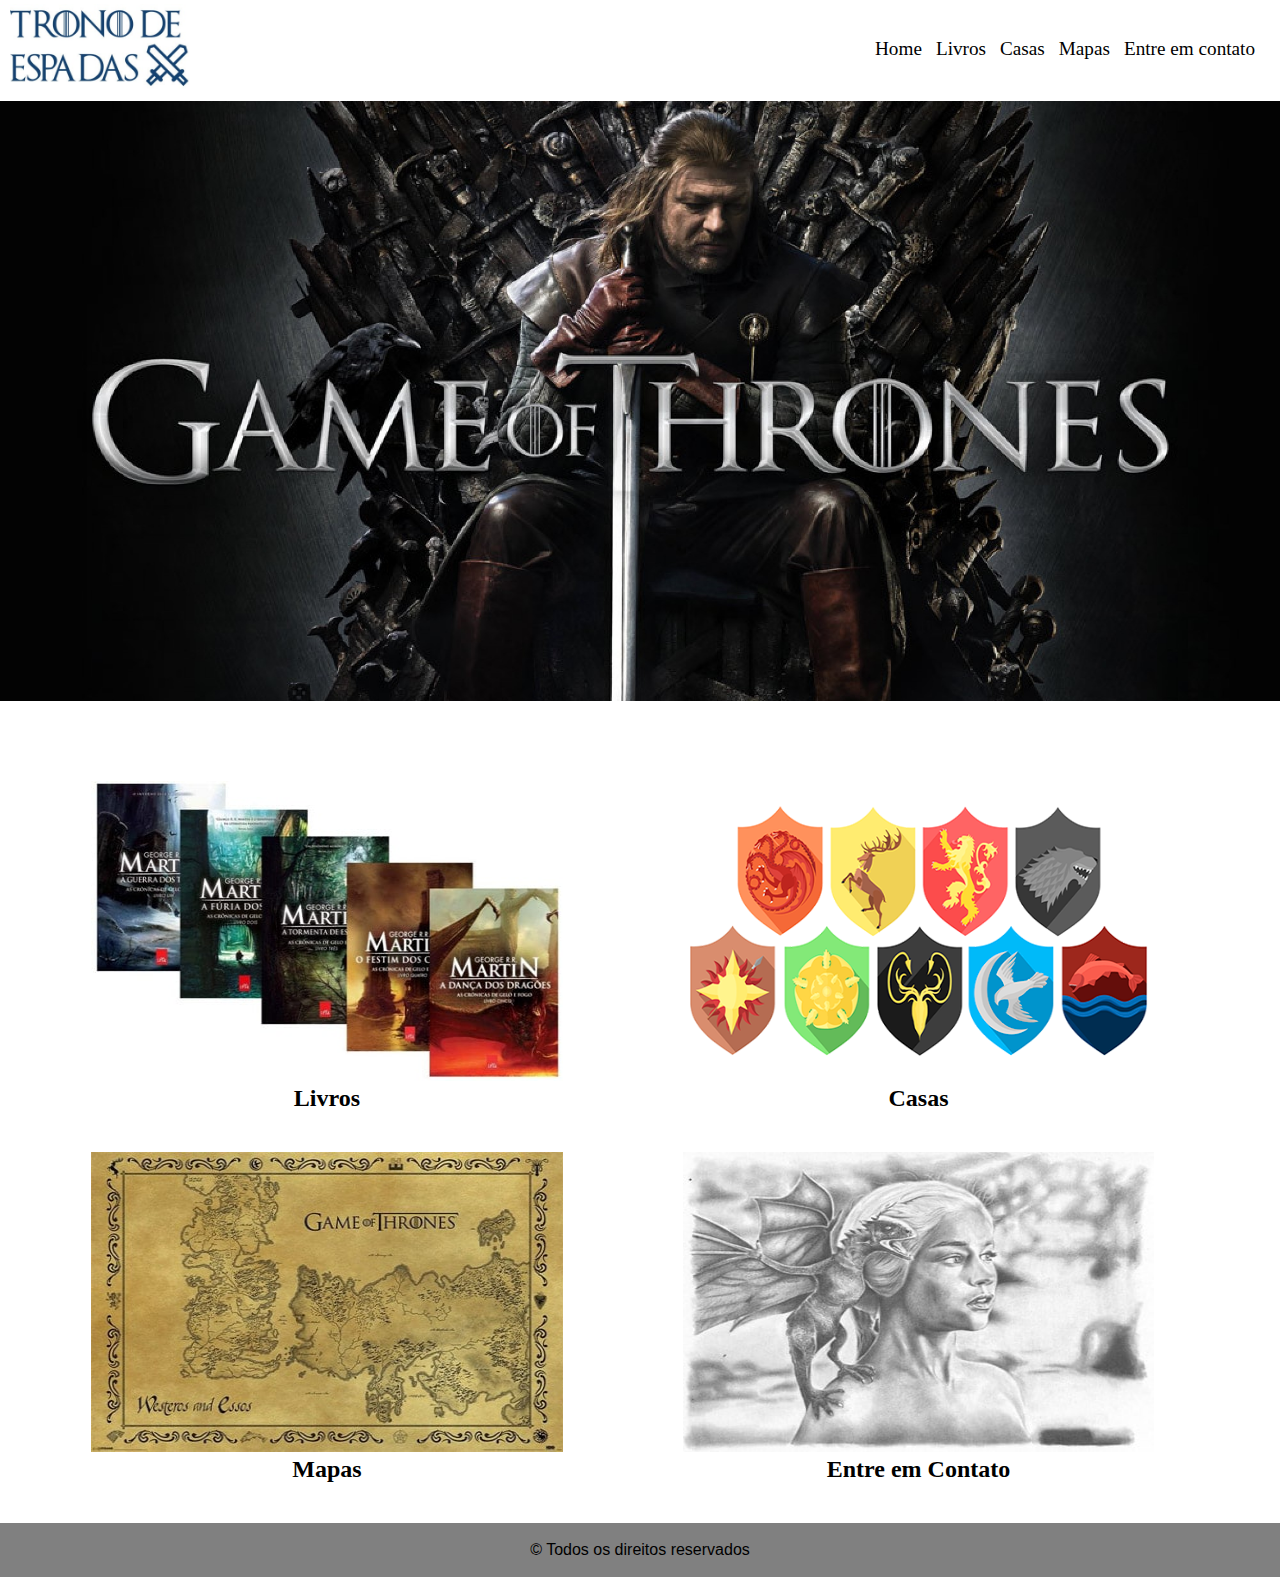
<file: index.html>
<!DOCTYPE html>

<html lang="pt-BR">

<head>

	<meta charset="UTF-8">
	<title> Muralha de Gelo </title>

	<link href="css/home_estilo.css" rel="stylesheet">
	<link href="css/global_estilo.css" rel="stylesheet">
	<link href="css/header_estilo.css" rel="stylesheet">
	<link href="css/nav_estilo.css" rel="stylesheet">
	<link href="css/footer.css" rel="stylesheet">

</head>

<body>
	<!-- Inicio do body -->

	<section class="margem">
		<header class="header">
			<a href="index.html">
				<img src="imagens_compress/logo.jpg" style="width: 180px; height:auto; margin: 4px 0;">
			</a>

			<nav>
				<section class="menu">
					<ul>
						<li><a href="index.html">Home</a></li>
						<li><a href="Livros.html">Livros</a></li>
						<li><a href="Casas.html">Casas</a></li>
						<li><a href="Mapas.html">Mapas</a></li>
						<li><a href="Contato.html"> Entre em contato </a></li>
					</ul>

				</section>

			</nav>
		</header>

		<article style="padding: 0;">
			<section class="carrossel">

				<img src="imagens_compress/ned.jpg" width="100%" height="100%">

			</section>

			<div class="row-banners">
				<a class="linkcorpo " href="Livros.html">
					<section class="livros">

						<img src="imagens_compress/livros_home.jpg" width="100%" height="300px">

						<h2> Livros </h2>

					</section>
				</a>

				<a class="linkcorpo" href="Casas.html">
					<section class="casas">

						<img src="imagens_compress/casas.png" width="100%" height="300px">

						<h2> Casas </h2>

					</section>
				</a>

				<a class="linkcorpo" href="Mapas.html">
					<section class="mapas">

						<img src="imagens_compress/mapa_home.jpg" width="100%" height="300px">

						<h2>Mapas</h2>

					</section>
				</a>

				<a class="linkcorpo" href="Contato.html">
					<section class="contato">

						<img src="imagens_compress/personagens_home.jpg" width="100%" height="300px">

						<h2> Entre em Contato</h2>

					</section>
				</a>
			</div>

		</article>

	</section>

	<footer>
		<br>
		&copy Todos os direitos reservados
		<br><br>
	</footer>



</body>

</html>
</file>
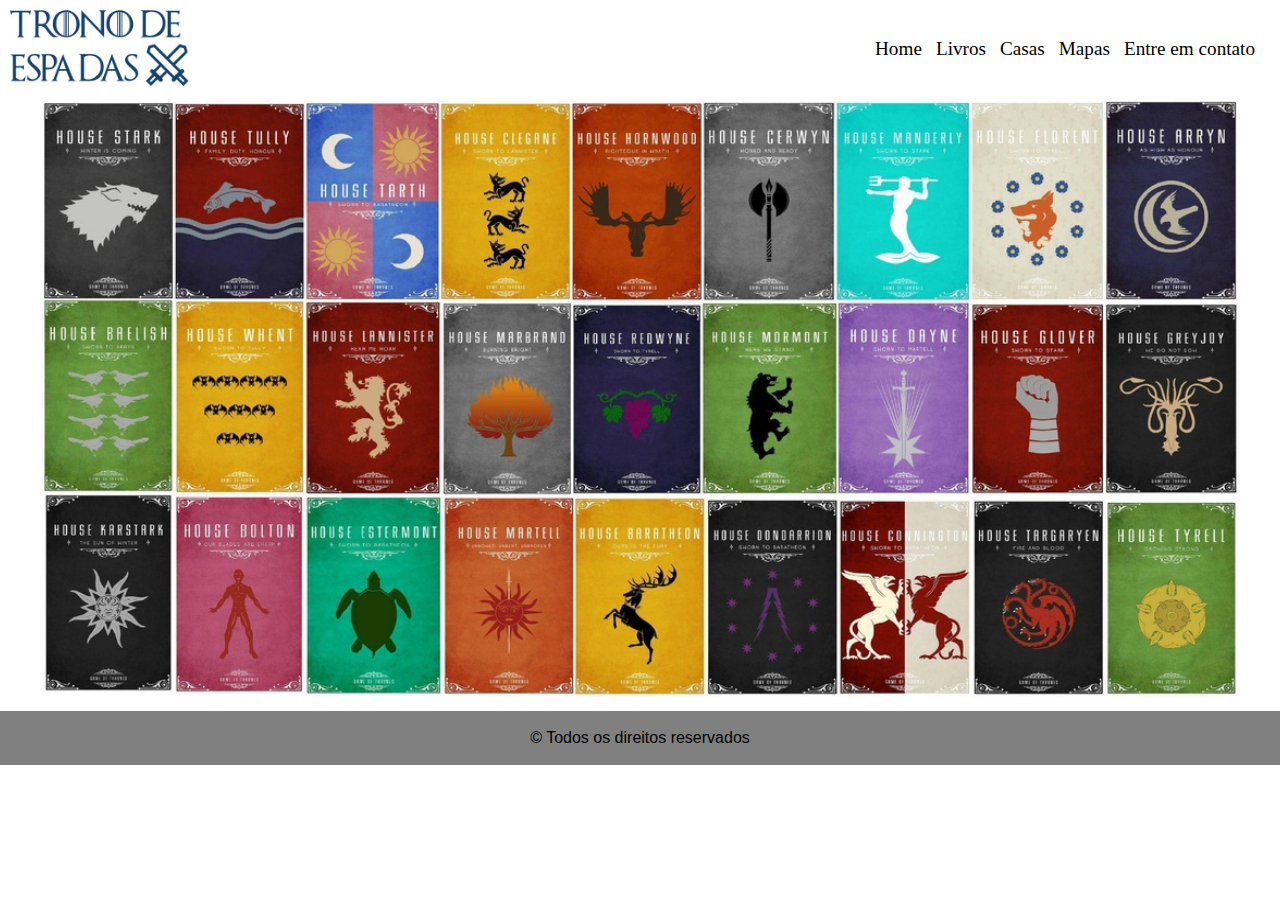
<file: Casas.html>
<!DOCTYPE html>

<html lang="pt-BR">

<head>

    <meta charset="UTF-8">
    <title> Casas </title>

    <link href="css/casas.css" rel="stylesheet">
    <link href="css/global_estilo.css" rel="stylesheet">
    <link href="css/header_estilo.css" rel="stylesheet">
    <link href="css/nav_estilo.css" rel="stylesheet">
    <link href="css/footer.css" rel="stylesheet">

</head>

<body>
    <!-- Inicio do body -->

    <section class="margem">
        <header class="header">
            <a href="index.html">
                <img src="imagens_compress/logo.jpg" style="width: 180px; height:auto; margin: 4px 0;">
            </a>

            <nav>
                <section class="menu">

                    <ul>
                        <li><a href="index.html">Home</a></li>
                        <li><a href="Livros.html">Livros</a></li>
                        <li><a href="Casas.html">Casas</a></li>
                        <li><a href="Mapas.html">Mapas</a></li>
                        <li><a href="Contato.html"> Entre em contato </a></li>
                    </ul>

                </section>

            </nav>
        </header>

        <article class="casas">

            <section class="img">

                <img src="imagens/casas.jpg" width="100%" height="100%">
            </section>

        </article>
    </section>

    <footer>
        <br>
        &copy Todos os direitos reservados
        <br><br>
    </footer>

</body>

</html>
</file>
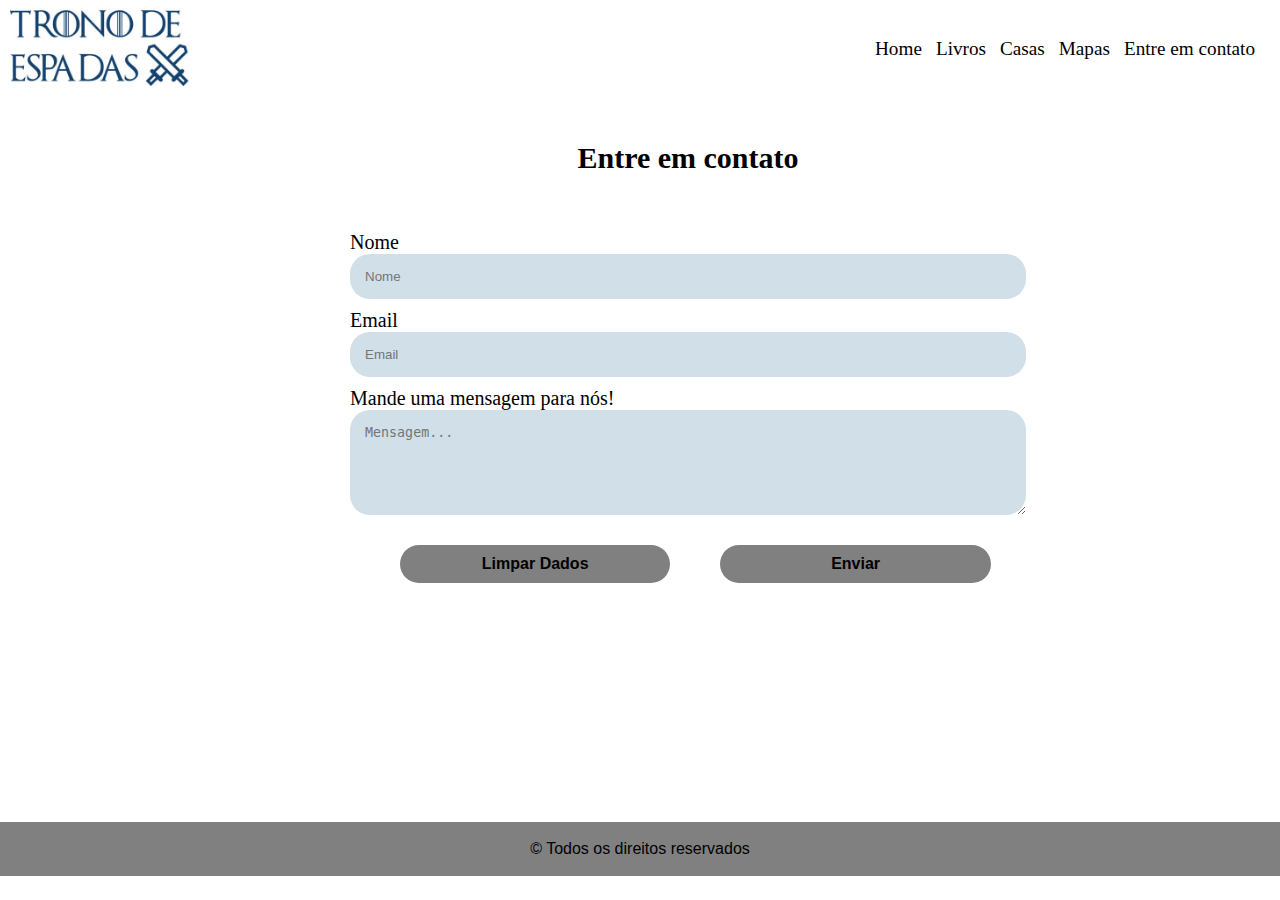
<file: Contato.html>
<!DOCTYPE html>

<html lang="pt-BR">

<head>

    <meta charset="UTF-8">
    <title> Entre em contato </title>

    <link href="css/contato.css" rel="stylesheet">
    <link href="css/global_estilo.css" rel="stylesheet">
    <link href="css/header_estilo.css" rel="stylesheet">
    <link href="css/nav_estilo.css" rel="stylesheet">
    <link href="css/footer.css" rel="stylesheet">

</head>

<body>
    <!-- Inicio do body -->

    <section class="margem">
        <header class="header">
            <a href="index.html">
                <img src="imagens_compress/logo.jpg" style="width: 180px; height:auto; margin: 4px 0;">
            </a>

            <nav>
                <section class="menu">

                    <ul>
                        <li><a href="index.html">Home</a></li>
                        <li><a href="Livros.html">Livros</a></li>
                        <li><a href="Casas.html">Casas</a></li>
                        <li><a href="Mapas.html">Mapas</a></li>
                        <li><a href="Contato.html"> Entre em contato </a></li>
                    </ul>

                </section>

            </nav>
        </header>

        <article>

            <form mehtod="POST" action="/" class="decor" style="height: 79vh;">

                <div class="formulario-pessoa">
                    <h2>Entre em contato</h2>
                    <br><br>
                    
                    <label for="nome"> Nome </label>
                    <input type="text" placeholder="Nome" id="nome" required>
                    <label for="email"> Email </label>
                    <input type="email" placeholder="Email" id="email" required>
                    <label for="mensagem"> Mande uma mensagem para nós! </label>
                    <textarea id="mensagem" placeholder="Mensagem..." cols="70 " rows="5" required></textarea>
                    
                    
                    <button type="reset"> <b>Limpar Dados</b></button>
                    <button type="submit" href="/"> <b>Enviar</b></button>
                    
                </div>
            </form>

        </article>

    </section>

    <footer>
        <br>
        &copy Todos os direitos reservados
        <br><br>

    </footer>

</body>

</html>
</file>
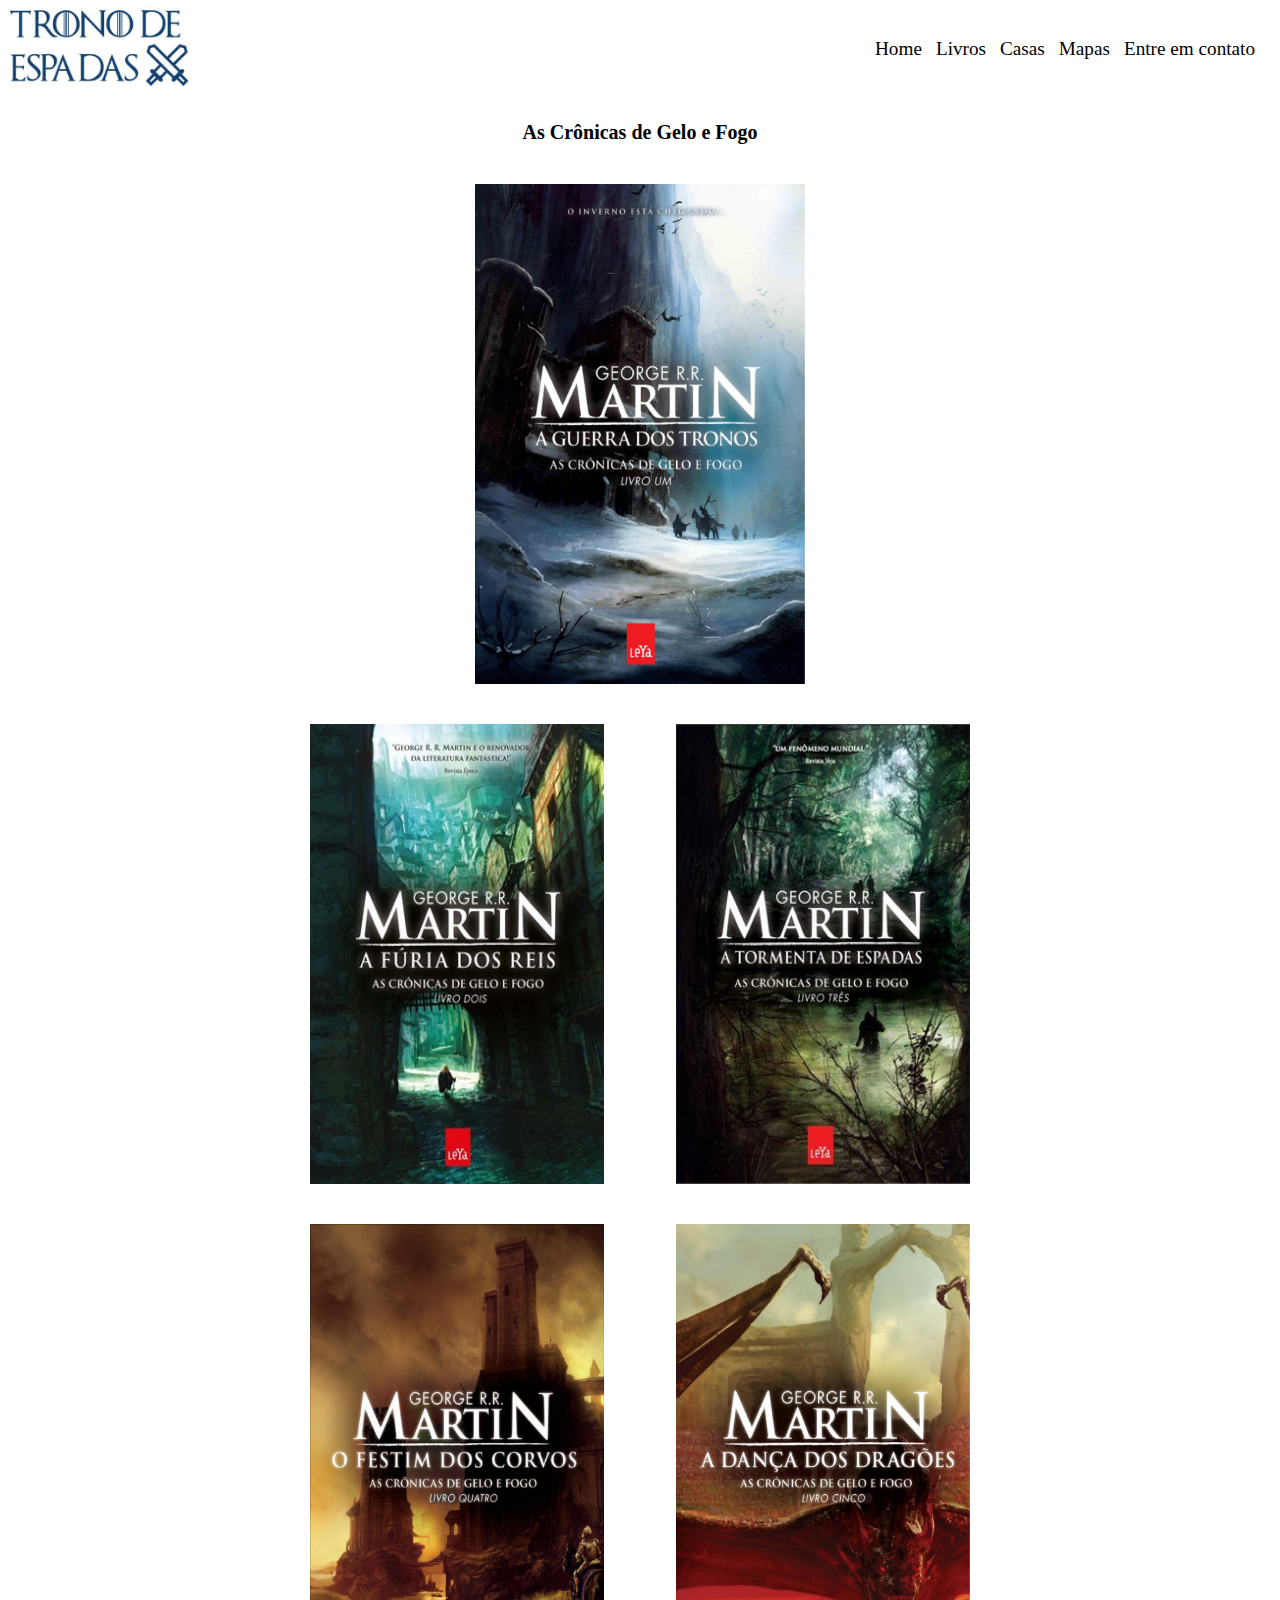
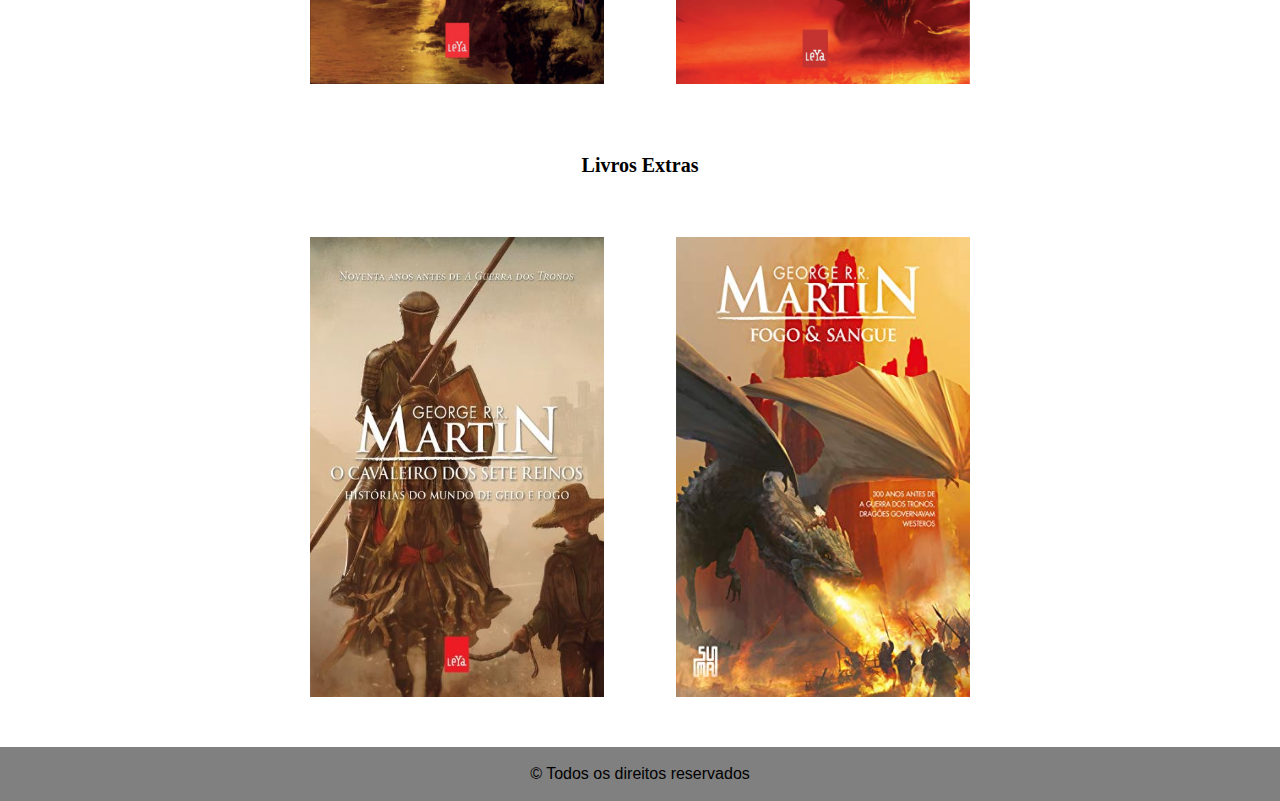
<file: Livros.html>
<!DOCTYPE html>

<html lang="pt-BR">

<head>

    <meta charset="UTF-8">
    <title> Livros </title>

    <link href="css/livros.css" rel="stylesheet">
    <link href="css/global_estilo.css" rel="stylesheet">
    <link href="css/header_estilo.css" rel="stylesheet">
    <link href="css/nav_estilo.css" rel="stylesheet">
    <link href="css/footer.css" rel="stylesheet">


</head>

<body>
    <!-- Inicio do body -->

    <section class="margem">
        <header class="header">
            <a href="index.html">
                <img src="imagens_compress/logo.jpg" style="width: 180px; height:auto; margin: 4px 0;">
            </a>

            <nav>
                <section class="menu">

                    <ul>
                        <li><a href="index.html">Home</a></li>
                        <li><a href="Livros.html">Livros</a></li>
                        <li><a href="Casas.html">Casas</a></li>
                        <li><a href="Mapas.html">Mapas</a></li>
                        <li><a href="Contato.html"> Entre em contato </a></li>
                    </ul>

                </section>

            </nav>
        </header>

        <article>

            <section class="principais">

                <h2 style="margin-bottom: 40px;"> As Crônicas de Gelo e Fogo </h2>
                <div class="grid-livros">
                    <section class="centro" style="grid-column: 1 /3; padding: 0 25%; margin-bottom: 20px;">

                        <img src="imagens/livro1.png" width="100%" height="100%">

                    </section>

                    <section class="esquerda">

                        <img src="imagens/livro2.jpg" width="100%" height="100%">

                    </section>

                    <section class="direita">

                        <img src="imagens/livro3.jpg" width="100%" height="100%">

                    </section>

                    <section class="esquerda">

                        <img src="imagens/livro4.png" width="100%" height="100%">

                    </section>

                    <section class="direita">

                        <img src="imagens/livro5.png" width="100%" height="100%">

                    </section>
                </div>
            </section>

            <section class="extras">

                <h2 style="margin-bottom: 40px;"> Livros Extras </h2>
                <div class="grid-livros">
                    <section class="esquerda">
                        <img src="imagens/extra1.jpg" width="100%" height="100%">
                    </section>

                    <section class="direita">
                        <img src="imagens/extra2.jpg" width="100%" height="100%">
                    </section>
                </div>
            </section>

        </article>
    </section>

    <footer>
        <br>
        &copy Todos os direitos reservados
        <br><br>

    </footer>

</body>

</html>
</file>
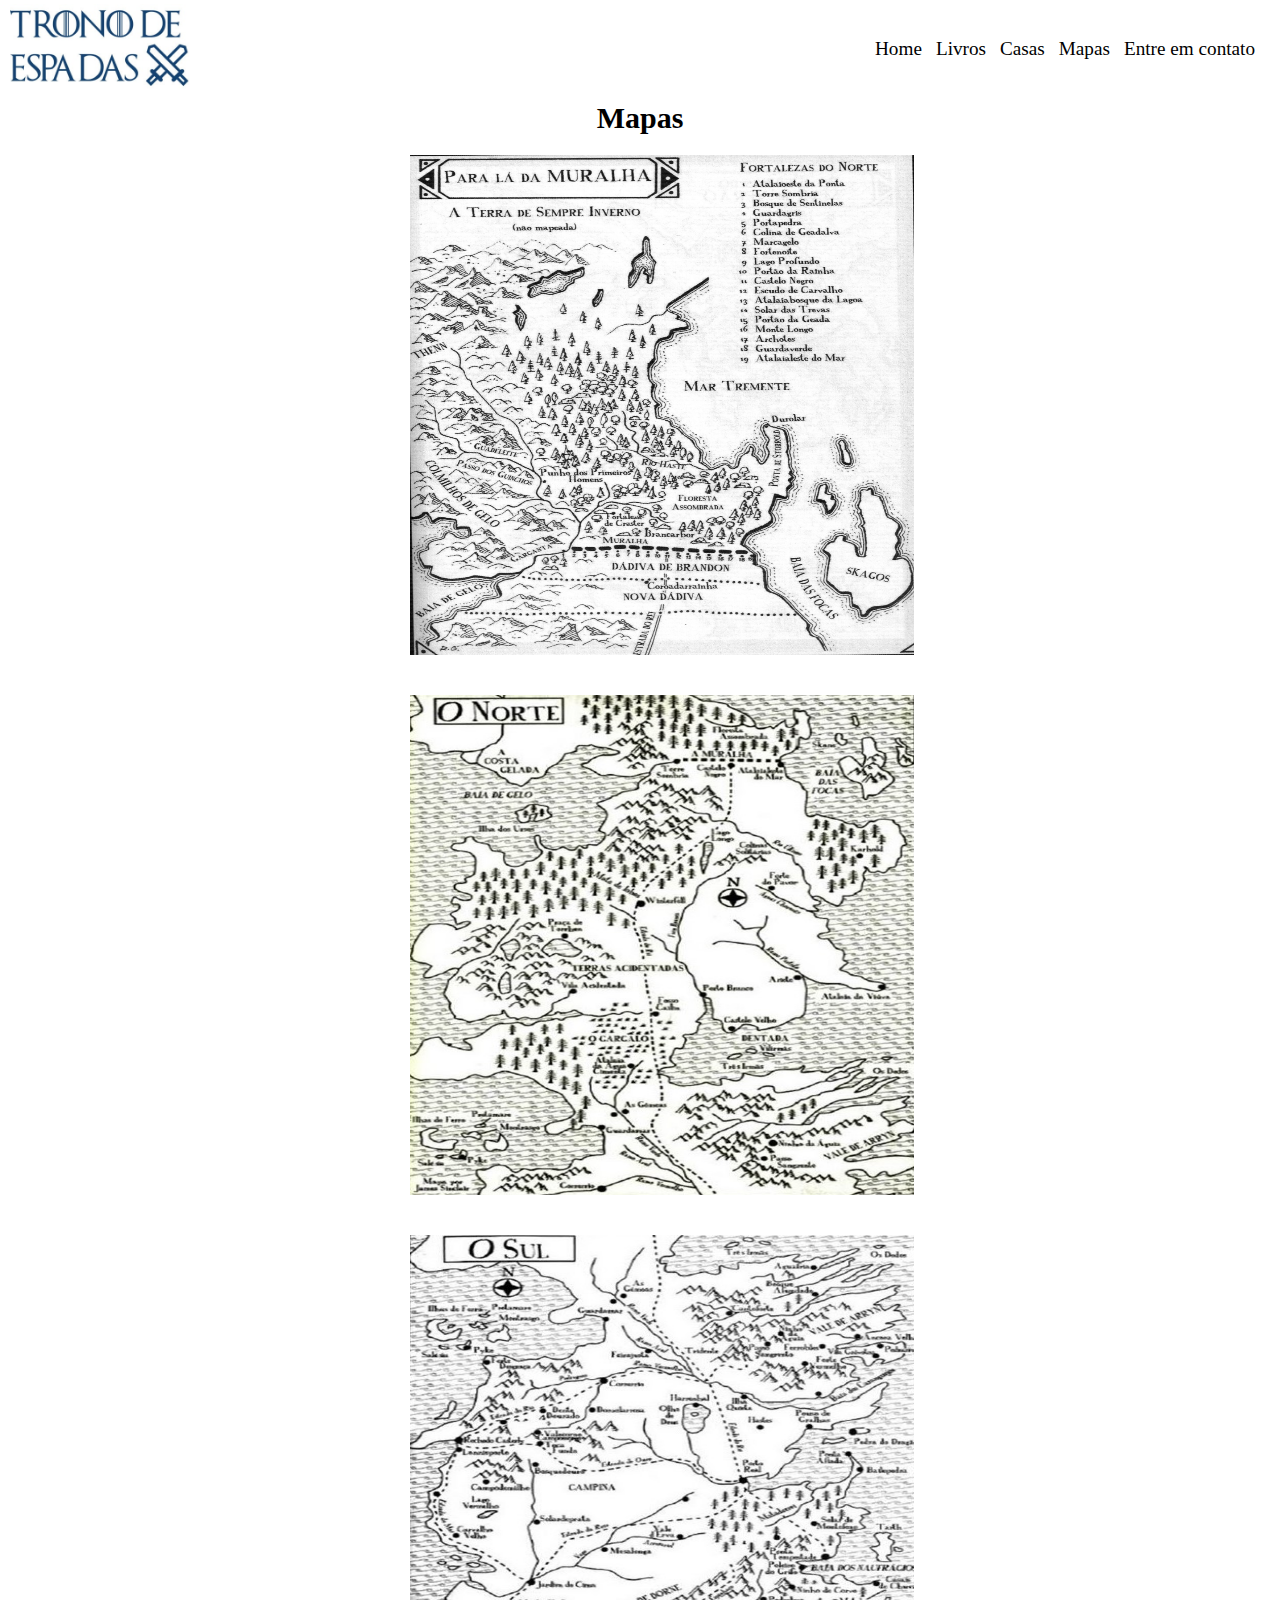
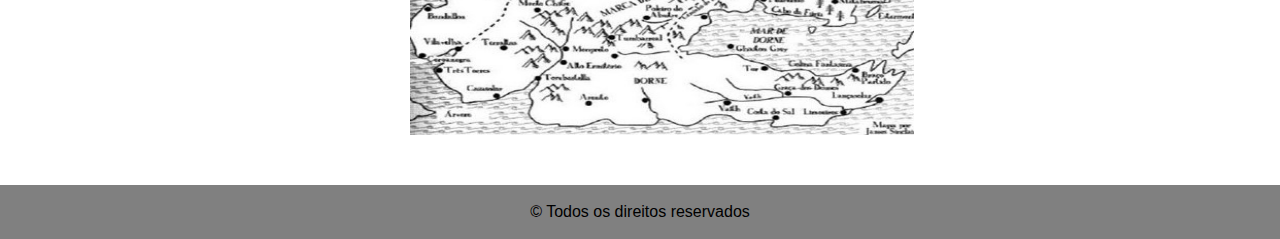
<file: Mapas.html>
<!DOCTYPE html>

<html lang="pt-BR">

<head>

    <meta charset="UTF-8">
    <title> Mapas </title>

    <link href="css/mapas.css" rel="stylesheet">
    <link href="css/global_estilo.css" rel="stylesheet">
    <link href="css/header_estilo.css" rel="stylesheet">
    <link href="css/nav_estilo.css" rel="stylesheet">
    <link href="css/footer.css" rel="stylesheet">

</head>

<body>
    <!-- Inicio do body -->

    <section class="margem">
        <header class="header">
            <a href="index.html">
                <img src="imagens_compress/logo.jpg" style="width: 180px; height:auto; margin: 4px 0;">
            </a>

            <nav>
                <section class="menu">

                    <ul>
                        <li><a href="index.html">Home</a></li>
                        <li><a href="Livros.html">Livros</a></li>
                        <li><a href="Casas.html">Casas</a></li>
                        <li><a href="Mapas.html">Mapas</a></li>
                        <li><a href="Contato.html"> Entre em contato </a></li>
                    </ul>

                </section>

            </nav>
        </header>

        <article>

            <h2> Mapas </h2>

            <section class="mapa">

                <img src="imagens/mapa_muralha.jpeg" width="100%" height="100%">

            </section>

            <section class="mapa">

                <img src="imagens/mapa_norte.jpg" width="100%" height="100%">

            </section>

            <section class="mapa">

                <img src="imagens/mapa_sul.jpg" width="100%" height="100%">

            </section>

        </article>
    </section>

    <footer>
        <br>
        &copy Todos os direitos reservados
        <br><br>
    </footer>

</body>

</html>
</file>
<file: css/home_estilo.css>
.carrossel{
    margin-bottom:70px;
    width: 100%;
    height:600px;
}

.row-banners {
    padding-left: 4%;
}

.linkcorpo{
    text-decoration:none;
    color:black;
    text-align:center;
}

.livros{padding:10px;
    margin-bottom:20px;
    width:40%;float:left;
    margin-left:30px;
}

.livros:hover{
    box-shadow:5px 5px 5px 5px black;
}

.casas{padding:10px;
    margin-bottom:20px;
    width:40%;float:left;
    margin-left:100px;
}

.casas:hover{
    box-shadow:5px 5px 5px 5px black;
}

.mapas{
    padding:10px;
    width:40%;
    float:left;
    margin-left:30px;
}

.mapas:hover{
    box-shadow:5px 5px 5px 5px black;
}

.contato{
    padding:10px;
    margin-bottom:20px;
    width:40%;float:left;
    margin-left:100px;
}

.contato:hover{
    box-shadow:5px 5px 10px 10px black;
}
</file>
<file: css/global_estilo.css>
html {
	width:100%;
	background-color: white;
}

*{
	margin:0;
	padding:0;
}
    
*, 
*::before, 
*::after {
    box-sizing: border-box;
}

body {
    padding:0px;
    background-color:white;
    width:100%;
}


article {
    padding: 0px 10px;
    margin-bottom: 10px;
    width:100%;
    float:left;
    clear:both;
}

.margem {
    margin-left: 0px;
}

header {
    display: flex;
    width: 100% !important;
    justify-content: space-between;
    align-items: center;
    padding: 15px;
}
</file>
<file: css/header_estilo.css>
.margem{
    margin-left:0px;
}

header{
    padding:1px;
    margin-bottom:1px;
    float:left;
    padding: 0px 10px;
}

.logo{
    max-width:450px;
    max-height:150px;
    width: auto;
    height: auto;
    margin-left: 30px;
}
</file>
<file: css/nav_estilo.css>
nav{
    padding:10px;
    margin-bottom:1px;
    margin-left:5%;
}

nav ul li{
    display:inline;
}

nav ul li a{
    text-decoration:none;
    font-family:Arial Black;
    color:black;
    font-size: 120%;
    padding:5px;
}

nav ul li a:hover{
    background-color:#0086b3;
    color:white;
}
</file>
<file: css/footer.css>
footer{
    float: left;
    padding:0px;
    width:100%;
    background-color:grey;
    font-family:Arial;
    text-align:center;
}
</file>
<file: css/casas.css>
.img {
	width: 95%;
	height: 600px;
}

.casas {
	display: flex;
    justify-content: center;
}
</file>
<file: css/contato.css>
h2 {
	text-align: center;
	font-family: Arial Black;
	font-size: 30px;
	margin-bottom: 20px;
}

label{
    text-align: center;
	font-family: Arial Black;
	font-size: 20px;
    margin-bottom: 20px;
}

input, textarea { 
    outline: none;
}


form {
    position: relative;
    width: 80%;
    border-radius: 30px;
    background: #fff;
    margin-left: 300px;
}


.formulario-pessoa {
    padding: 40px;
}
.formulario-pessoa input,
.formulario-pessoa textarea {
    display: block;
    width: 100%;
    padding: 15px;
    margin-bottom: 10px;
    border: none;
    border-radius: 20px;
    background: #d0dfe8;
}
.form-inner textarea {
    resize: none;
}
button {
    width: 40%;
    padding: 10px;
    margin-top: 20px;
    border-radius: 20px;
    border: none;
    border-bottom: 4px black;
    background: grey; 
    font-size: 16px;
    font-weight: 400;
    color: black;
    transition: 2s background;
    cursor: pointer;
    float: left;
    margin-left: 50px;
}
button:hover {
    background: black;
    color: white;
} 
@media (min-width: 568px) {
    form {
        width: 60%;
    }
}
</file>
<file: css/livros.css>
.principais {
	width: 100%;
	padding: 20px;
	float: left;
	clear: both;
	margin-bottom: 10px;
}

.extras {
	width: 100%;
	padding: 20px;
	float: left;
	clear: both;
}

h2 {
	text-align: center;
	font-family: Arial Black;
	font-size: 20px;
	
}

.grid-livros {
	display: grid;
	grid-template-columns: 1fr 1fr;
	padding: 0 20%;
}

.grid-livros > div {
	display: flex;
	justify-content: center;
}

.grid-livros img {
	display: block;
	margin: 0 auto !important;
	width: 90%;
}

.centro {
	height: 500px;
	padding: 20px;
}

.esquerda {
	height: 500px;
	padding: 20px;
}

.direita {
	height: 500px;
	padding: 20px;
	margin-bottom: 0px;
}
</file>
<file: css/mapas.css>
.mapa {
	width: 40%;
	height: 500px;
	margin-bottom: 40px;
	margin-left: 400px;
}

h2 {
	text-align: center;
	font-family: Arial Black;
	font-size: 30px;
	margin-bottom: 20px;
}
</file>
